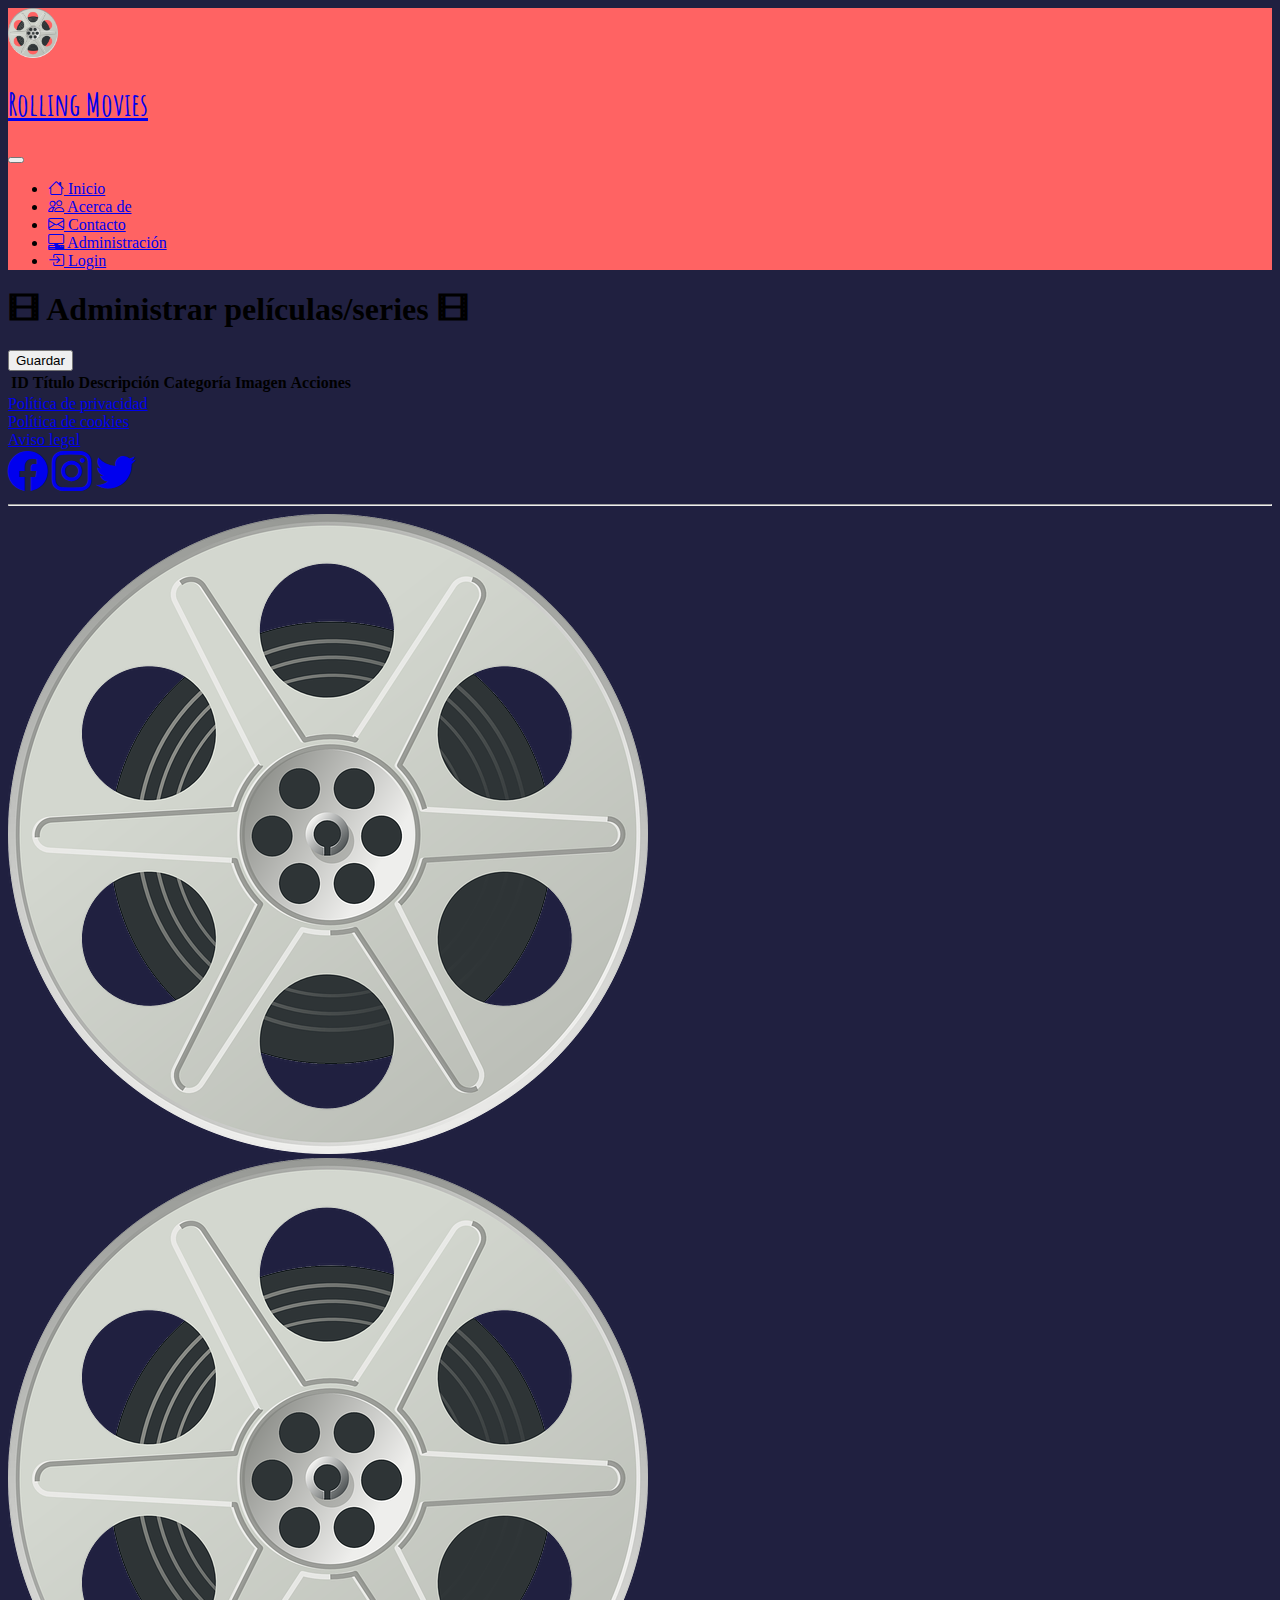
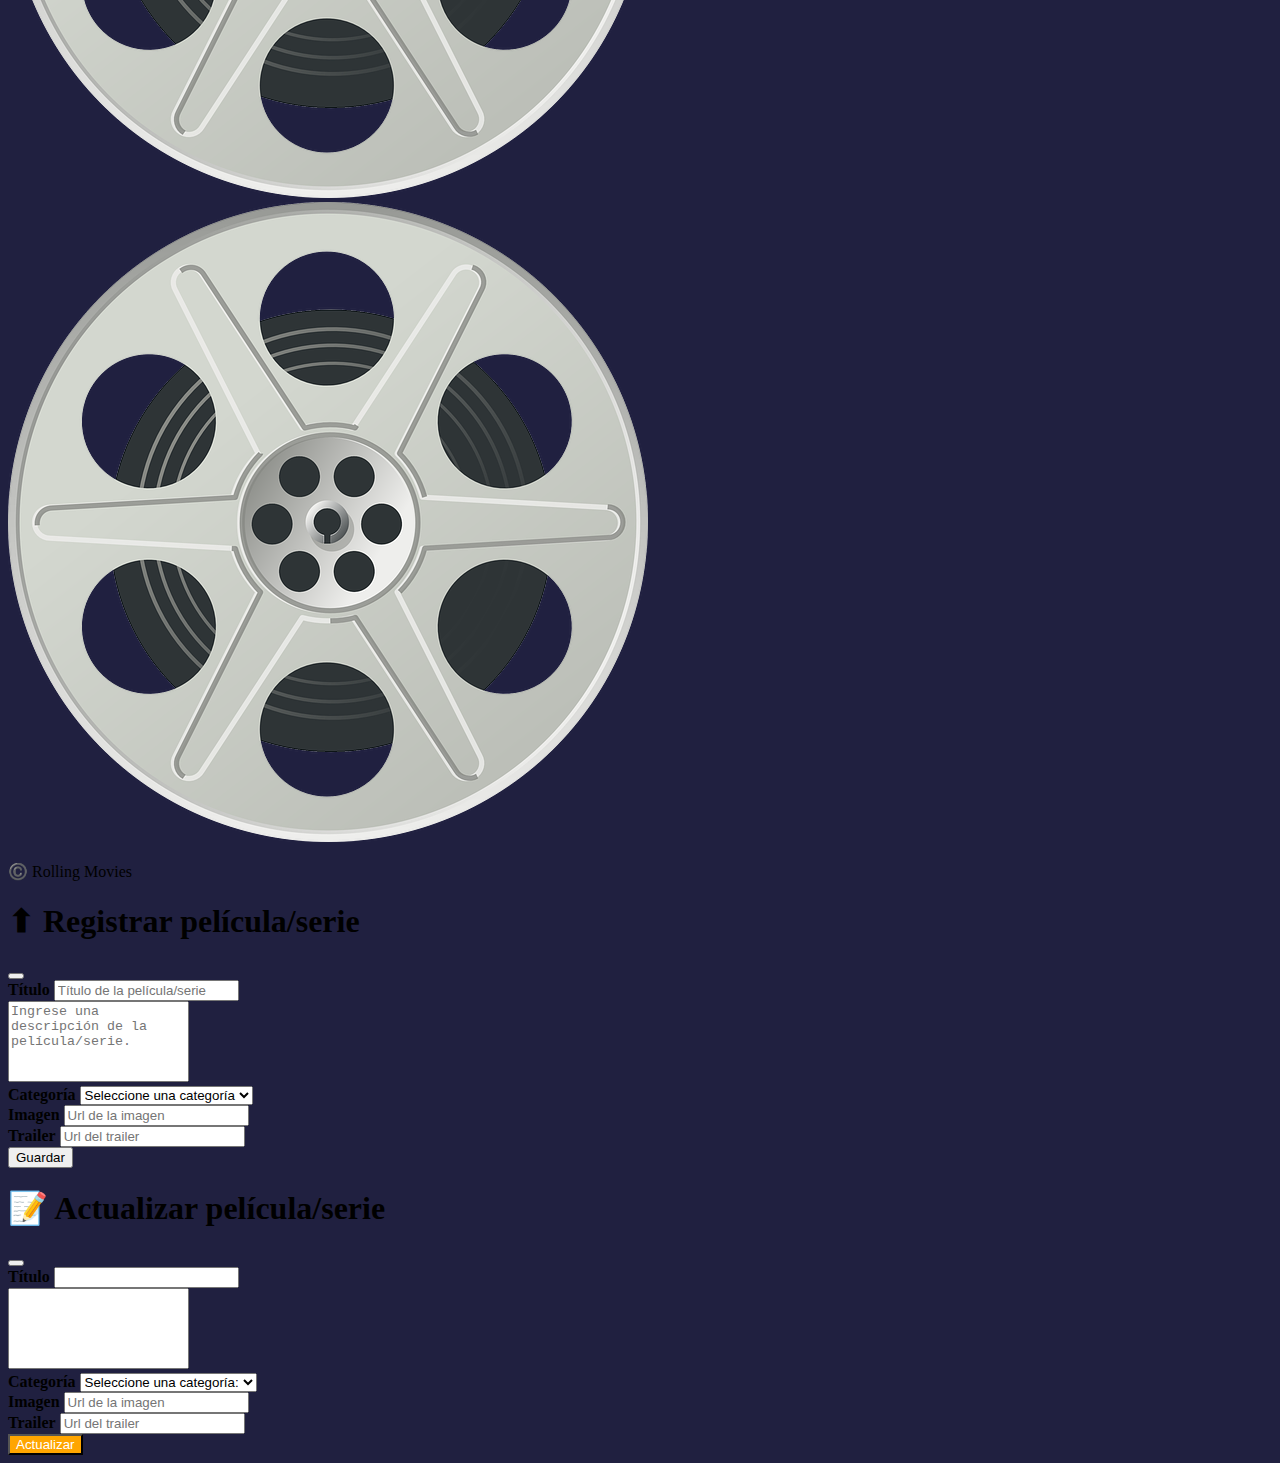
<file: pages/administracion/administracion.html>
<!DOCTYPE html>
<html lang="es">

<head>
  <meta charset="UTF-8">
  <meta http-equiv="X-UA-Compatible" content="IE=edge">
  <meta name="viewport" content="width=device-width, initial-scale=1.0">
  <meta name="description" content="Página de administración de Rolling Movies, 
    tu sitio de streaming de series o películas.">
  <meta name="keywords" content="Películas, Series, Streaming">
  <meta name="author" content="Grupo 2" />
  <link rel="icon" type="image/png" href="/assets/logo.png" />
  <link rel="stylesheet" href="/global.css">
  <link rel="stylesheet" href="/pages/administracion/administracion.css">
  <link href="https://cdn.jsdelivr.net/npm/bootstrap@5.2.3/dist/css/bootstrap.min.css" rel="stylesheet"
    integrity="sha384-rbsA2VBKQhggwzxH7pPCaAqO46MgnOM80zW1RWuH61DGLwZJEdK2Kadq2F9CUG65" crossorigin="anonymous" />
  <link rel="stylesheet" href="https://cdn.jsdelivr.net/npm/bootstrap-icons@1.10.3/font/bootstrap-icons.css">
  <link rel="preconnect" href="https://fonts.googleapis.com">
  <link rel="preconnect" href="https://fonts.gstatic.com" crossorigin>
  <link href="https://fonts.googleapis.com/css2?family=Amatic+SC:wght@700&display=swap" rel="stylesheet">
  <title>Administración</title>
</head>

<body class="d-flex flex-column justify-content-between min-vh-100" data-bs-spy="scroll" data-bs-target="#menuPrincipal"
  data-bs-root-margin="0px 0px -40%" data-bs-smooth-scroll="true" tabindex="0">
  <header class="sticky-top">

    <nav id="menuPrincipal" class="navbar navbar-expand-lg bg-dark navbar-dark">
      <div class="container text-center text-lg-end">
        <a class="navbar-brand d-flex align-items-center gap-2" href="/index.html">
          <img class="img-logo" src="/assets/logo.png" alt="Logo">
          <h1 class="ms-3 brand-name">Rolling Movies</h1>
        </a>
        <button class="navbar-toggler" type="button" data-bs-toggle="collapse" data-bs-target="#navbarNav"
          aria-controls="navbarNav" aria-expanded="false" aria-label="Toggle navigation">
          <span class="navbar-toggler-icon"></span>
        </button>
        <div class="collapse navbar-collapse" id="navbarNav">
          <ul class="navbar-nav ms-auto">
            <li class="nav-item">
              <a class="nav-link" href="/index.html">
                <i class="bi bi-house"></i> Inicio</a>
            </li>
            <li class="nav-item">
              <a class="nav-link" href="/pages/about/about.html"><i class="bi bi-people"></i>
                Acerca de</a>
            </li>
            <li class="nav-item">
              <a class="nav-link" href="/pages/contacto/contacto.html"><i class="bi bi-envelope"></i>
                Contacto</a>
            </li>
            <li class="nav-item">
              <a class="nav-link active" aria-current="page" href="#"><i class="bi bi-pc-display-horizontal"></i>
                Administración</a>
            </li>
            <li class="nav-item">
              <a class="nav-link" href="/pages/login/login.html"><i class="bi bi-box-arrow-in-right"></i>
                Login</a>
            </li>
          </ul>
        </div>
      </div>
    </nav>
  </header>
  <main id="mainAdmin" class="container">
    <div class="row mt-5 my-3">
      <div class="col text-center text-white">
        <h1>🎞 Administrar películas/series 🎞</h1>
      </div>
    </div>
    <div class="row">
      <div class="col d-flex justify-content-end">
        <button class="btn btn-success" onclick="openModalCreate()">Guardar</button>
      </div>
    </div>
    <div class="row">
      <div class="col table-responsive" id="table-container">
        <table class="table text-center text-white">
          <thead>
            <tr>
              <th scope="col">ID</th>
              <th scope="col">Título</th>
              <th scope="col">Descripción</th>
              <th scope="col">Categoría</th>
              <th scope="col">Imagen</th>
              <th scope="col">Acciones</th>
            </tr>
          </thead>
          <tbody id="table-body">

          </tbody>
        </table>
      </div>
    </div>
  </main>
  <footer class="footer mt-5">
    <div class=".container">
      <div class="row align-items-center row-width">
        <div class="col-12 col-md mt-2 mt-md-0">
          <a class="footer-items" href="/pages/error/error.html">Política de privacidad</a>
        </div>
        <div class="col-12 col-md">
          <a class="footer-items" href="/pages/error/error.html">Política de cookies</a>
        </div>
        <div class="col-12 col-md mb-3 mb-md-0">
          <a class="footer-items" href="/pages/error/error.html">Aviso legal</a>
        </div>
        <div class="col-12 col-md">
          <a id="facebook" href="/pages/error/error.html" target="_blank"><i
              class="bi bi-facebook me-2 social-icon pointer" style="font-size: 40px"></i></a>
          <a id="instagram" href="/pages/error/error.html" target="_blank"><i
              class="bi bi-instagram me-2 social-icon pointer" style="font-size: 40px"></i></a>
          <a id="twitter" href="/pages/error/error.html" target="_blank"><i class="bi bi-twitter social-icon pointer"
              style="font-size: 40px"></i></a>
        </div>
      </div>
      <hr>
      <div class="row d-md-none row-width">
        <img id="logo-footer" src="/assets/logo.png" alt="">
      </div>
      <div class="row d-none d-md-block d-lg-none row-width">
        <img id="logo-footer-md" src="/assets/logo.png" alt="">
      </div>
      <div class="row d-none d-lg-block row-width">
        <img id="logo-footer-lg" src="/assets/logo.png" alt="">
      </div>
      <div class="row text-white row-width">
        <p>©️ Rolling Movies</p>
      </div>
  </footer>
  <div class="modal fade" id="movieModalCreate" tabindex="-1" aria-labelledby="movieModalCreateLabel"
    aria-hidden="true">
    <div class="modal-dialog modal-dialog-centered">
      <div class="modal-content">
        <div class="modal-header">
          <h1 class="modal-title fs-5" id="movieModalCreateLabel">
            ⬆ Registrar película/serie
          </h1>
          <button type="button" class="btn-close" data-bs-dismiss="modal" aria-label="Close"></button>
        </div>
        <div class="row my-5 ">
          <div class="col-10 offset-1">
            <form onsubmit="createMovie(event)">
              <div class="row mb-2">
                <div class="col">
                  <label>Título</label>
                  <input type="text" class="form-control" placeholder="Título de la película/serie" required
                    id="title" />
                </div>
              </div>
              <div class="row mb-2">
                <div class="col">
                  <textarea class="form-control" rows="5" placeholder="Ingrese una descripción de la película/serie."
                    required id="description"></textarea>
                </div>
              </div>
              <div class="row mb-2">
                <div class="col">
                  <label>Categoría</label>
                  <select class="form-select" aria-label="Default select example" required id="category">
                    <option selected>Seleccione una categoría</option>
                    <option value="Acción">Acción</option>
                    <option value="Comedia">Comedia</option>
                    <option value="Aventura">Aventura</option>
                    <option value="Terror">Terror</option>
                    <option value="Romántica">Romántica</option>
                    <option value="Infantil">Infantil</option>
                  </select>
                </div>
              </div>
              <div class="row mb-2">
                <div class="col">
                  <label>Imagen</label>
                  <input type="text" class="form-control" placeholder="Url de la imagen" required id="pic" />
                </div>
              </div>
              <div class="row mb-2">
                <div class="col">
                  <label>Trailer</label>
                  <input type="text" class="form-control" placeholder="Url del trailer" required id="trailer" />
                </div>
              </div>
          </div>
          <div class="row mt-3">
            <div class="col d-flex justify-content-center">
              <button class="btn btn-success">Guardar</button>
            </div>
          </div>
          </form>
        </div>
      </div>
    </div>
  </div>
  </div>
  <div class="modal fade" id="movieModalUpdate" tabindex="-1" aria-labelledby="movieModalLabel" aria-hidden="true">
    <div class="modal-dialog">
      <div class="modal-content">
        <div class="modal-header">
          <h1 class="modal-title fs-5" id="movieModalLabel">
            📝 Actualizar película/serie
          </h1>
          <button type="button" class="btn-close" data-bs-dismiss="modal" aria-label="Close"></button>
        </div>
        <div class="modal-body mt-5">
          <form onsubmit="updateMovie(event)">
            <div class="row mb-2">
              <div class="col">
                <label>Título</label>
                <input type="text" class="form-control" required id="modalTitle" />
              </div>
            </div>
            <div class="row mb-2">
              <div class="col">
                <textarea class="form-control" rows="5" required id="modalDescription"></textarea>
              </div>
            </div>
            <div class="row mb-2">
              <div class="col">
                <label>Categoría</label>
                <select class="form-select" aria-label="Default select example" required id="modalCategory">
                  <option selected>Seleccione una categoría:</option>
                  <option value="Acción">Acción</option>
                  <option value="Comedia">Comedia</option>
                  <option value="Aventura">Aventura</option>
                  <option value="Terror">Terror</option>
                  <option value="Romántica">Romántica</option>
                  <option value="Infantil">Infantil</option>
                </select>
              </div>
            </div>
            <div class="row mb-2">
              <div class="col">
                <label>Imagen</label>
                <input type="text" class="form-control" placeholder="Url de la imagen" required id="modalPic" />
              </div>
            </div>
            <div class="row mb-2">
              <div class="col">
                <label>Trailer</label>
                <input type="text" class="form-control" placeholder="Url del trailer" required id="modalTrailer" />
              </div>
            </div>
        </div>
        <div class="row mt-3 mb-5">
          <div class="col d-flex justify-content-center">
            <button id="btn-orange" class="btn btn-warning">Actualizar</button>
          </div>
        </div>
        </form>
      </div>
    </div>
  </div>
  </div>
</body>
<script src="https://cdn.jsdelivr.net/npm/bootstrap@5.2.3/dist/js/bootstrap.bundle.min.js"
  integrity="sha384-kenU1KFdBIe4zVF0s0G1M5b4hcpxyD9F7jL+jjXkk+Q2h455rYXK/7HAuoJl+0I4" crossorigin="anonymous"></script>
<script src="/global.js"></script>
<script src="/pages/administracion/administracion.js"></script>

</html>
</file>
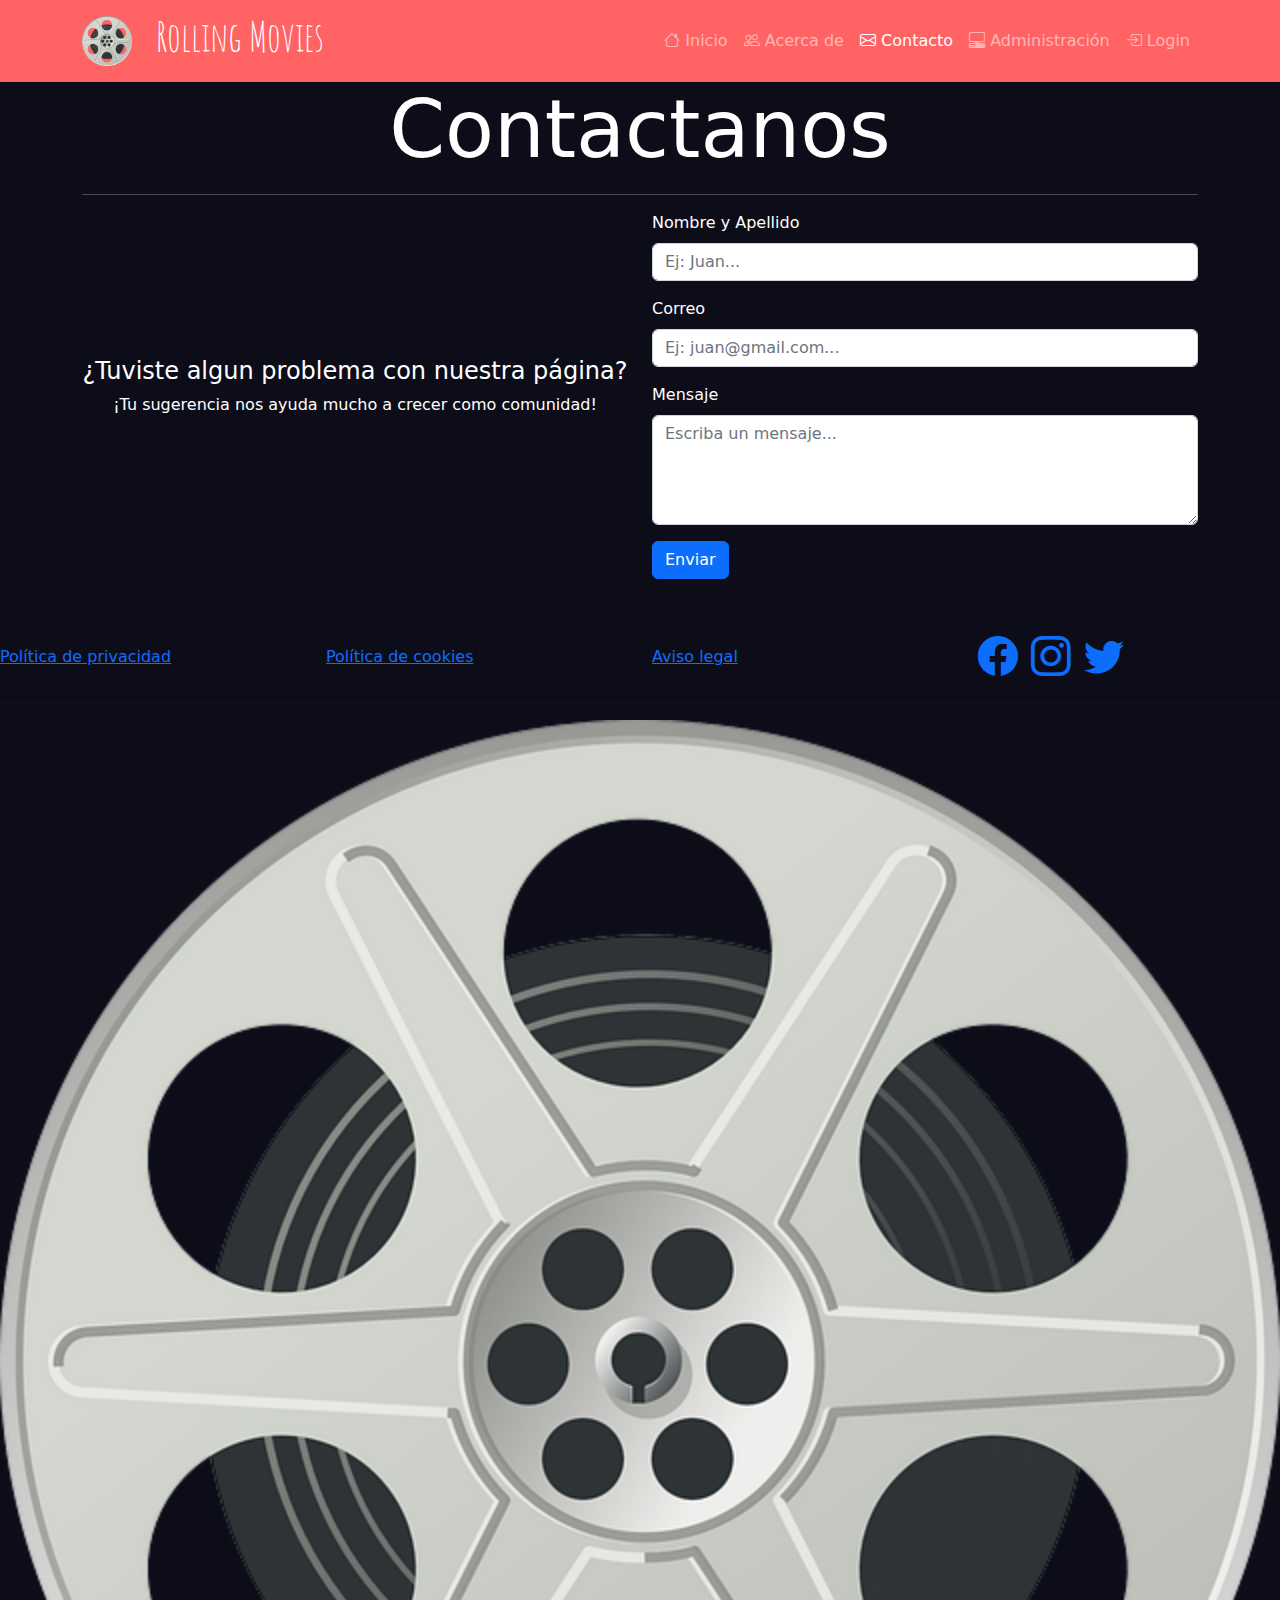
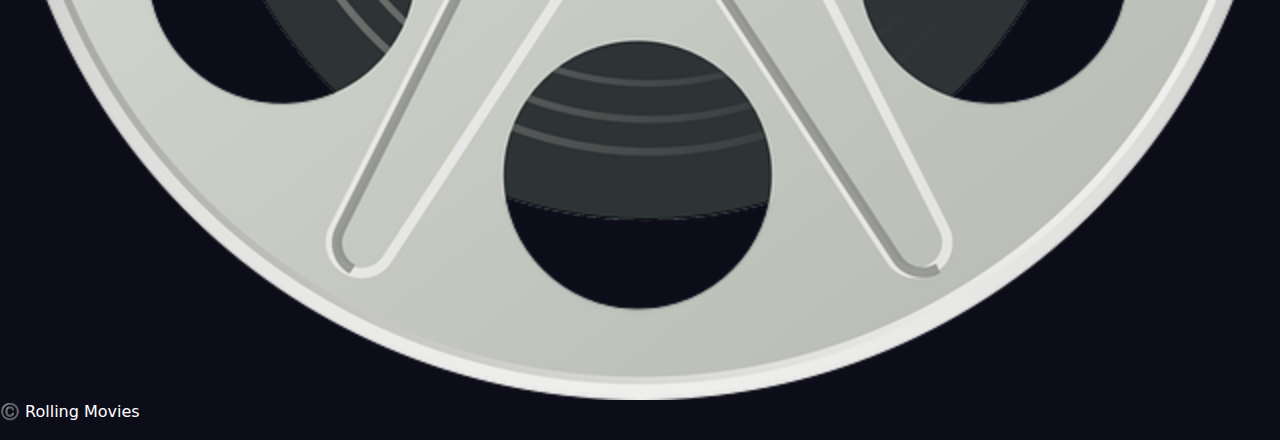
<file: pages/contacto/contacto.html>
<!DOCTYPE html>
<html lang="es">

<head>
  <meta charset="UTF-8">
  <meta http-equiv="X-UA-Compatible" content="IE=edge">
  <meta name="viewport" content="width=device-width, initial-scale=1.0">
  <meta name="description" content="Página de contacto
     de Rolling Movies, tu sitio de streaming de series o películas.">
  <meta name="keywords" content="Películas, Series, Streaming">
  <meta name="author" content="Grupo 2" />
  <link rel="icon" type="image/png" href="/assets/logo.png" />
  <link rel="stylesheet" href="/global.css">
  <link rel="stylesheet" href="/pages/contacto/contacto.css">
  <link rel="stylesheet" href="/bootstrap/bootstrap.min.css">
  <link rel="stylesheet" href="https://cdn.jsdelivr.net/npm/bootstrap-icons@1.10.3/font/bootstrap-icons.css">
  <link rel="preconnect" href="https://fonts.googleapis.com">
  <link rel="preconnect" href="https://fonts.gstatic.com" crossorigin>
  <link href="https://fonts.googleapis.com/css2?family=Amatic+SC:wght@700&display=swap" rel="stylesheet">
  <title>Contacto</title>
</head>

<body class="d-flex flex-column justify-content-between min-vh-100" data-bs-spy="scroll" data-bs-target="#menuPrincipal"
  data-bs-root-margin="0px 0px -40%" data-bs-smooth-scroll="true" tabindex="0">
  <header class="sticky-top">

    <nav id="menuPrincipal" class="navbar navbar-expand-lg bg-dark navbar-dark">
      <div class="container text-center text-lg-end">
        <a class="navbar-brand d-flex align-items-center gap-2" href="/index.html">
          <img class="img-logo" src="/assets/logo.png" alt="Logo">
          <h1 class="ms-3 brand-name">Rolling Movies</h1>
        </a>
        <button class="navbar-toggler" type="button" data-bs-toggle="collapse" data-bs-target="#navbarNav"
          aria-controls="navbarNav" aria-expanded="false" aria-label="Toggle navigation">
          <span class="navbar-toggler-icon"></span>
        </button>
        <div class="collapse navbar-collapse" id="navbarNav">
          <ul class="navbar-nav ms-auto">
            <li class="nav-item">
              <a class="nav-link" href="/index.html">
                <i class="bi bi-house"></i> Inicio</a>
            </li>
            <li class="nav-item">
              <a class="nav-link" href="/pages/about/about.html"><i class="bi bi-people"></i>
                Acerca de</a>
            </li>
            <li class="nav-item">
              <a class="nav-link active" href="/pages/contacto/contacto.html"><i class="bi bi-envelope"></i>
                Contacto</a>
            </li>
            <li class="nav-item">
              <a class="nav-link" aria-current="page" href="/pages/administracion/administracion.html"><i
                  class="bi bi-pc-display-horizontal"></i>
                Administración</a>
            </li>
            <li class="nav-item">
              <a class="nav-link" href="/pages/login/login.html"><i class="bi bi-box-arrow-in-right"></i>
                Login</a>
            </li>
          </ul>
        </div>
      </div>
    </nav>
  </header>
  <main class="container">
    <section>
      <h1 class="display-1 text-center" id="tituloContact"> Contactanos</h1>
      <hr>
      <article class="row d-flex align-items-center">
        <aside class=" text-center col-12 col-md-6">
          <h1 class="" id="subTitulo">¿Tuviste algun problema con nuestra página?</h1>
          <p>¡Tu sugerencia nos ayuda mucho a crecer como comunidad!</p>
        </aside>
        <aside class="col-12 col-md-6">
          <form>
            <div class="mb-3">
              <label for="nombreApellido" class="form-label">Nombre y Apellido</label>
              <input type="text" id="nombre" class="form-control" placeholder="Ej: Juan..." minlength="5" maxlength="22"
                required>
            </div>
            <div class="mb-3">
              <label for="Email" class="form-label">Correo</label>
              <input type="email" id="Email" class="form-control" placeholder="Ej: juan@gmail.com..." required>
            </div>
            <div class="mb-3">
              <label for="consulta" class="form-label">Mensaje</label>
              <textarea type="text" id="mensaje" cols="30" rows="4" class="form-control"
                placeholder="Escriba un mensaje..." minlength="10" maxlength="100" required></textarea>
            </div>
            <button type="submit" class="btn btn-primary" onclick="enviarMail()">Enviar</button>
          </form>
        </aside>
      </article>
    </section>
  </main>
  <footer class="footer mt-5">
    <div class=".container">
      <div class="row align-items-center row-width">
        <div class="col-12 col-md mt-2 mt-md-0">
          <a class="footer-items" href="/pages/error/error.html">Política de privacidad</a>
        </div>
        <div class="col-12 col-md">
          <a class="footer-items" href="/pages/error/error.html">Política de cookies</a>
        </div>
        <div class="col-12 col-md mb-3 mb-md-0">
          <a class="footer-items" href="/pages/error/error.html">Aviso legal</a>
        </div>
        <div class="col-12 col-md">
          <a id="facebook" href="/pages/error/error.html" target="_blank"><i
              class="bi bi-facebook me-2 social-icon pointer" style="font-size: 40px"></i></a>
          <a id="instagram" href="/pages/error/error.html" target="_blank"><i
              class="bi bi-instagram me-2 social-icon pointer" style="font-size: 40px"></i></a>
          <a id="twitter" href="/pages/error/error.html" target="_blank"><i class="bi bi-twitter social-icon pointer"
              style="font-size: 40px"></i></a>
        </div>
      </div>
      <hr>
      <div class="row d-md-none row-width">
        <img id="logo-footer" src="/assets/logo.png" alt="">
      </div>
      <div class="row d-none d-md-block d-lg-none row-width">
        <img id="logo-footer-md" src="/assets/logo.png" alt="">
      </div>
      <div class="row d-none d-lg-block row-width">
        <img id="logo-footer-lg" src="/assets/logo.png" alt="">
      </div>
      <div class="row text-white row-width">
        <p>©️ Rolling Movies</p>
      </div>
  </footer>
</body>
<script src="/pages/contacto/contacto.js"></script>
<script src="/bootstrap/bootstrap.bundle.min.js"></script>

</html>
</file>
<file: global.css>
.img-logo {
    width: 50px;
}

.brand-name{
    font-family: 'Amatic SC', cursive;
}

#menuPrincipal{
    background-color: #FF6363 !important;
}

body{
    background-color: #202040 !important;
}
</file>
<file: pages/administracion/administracion.css>
.pointer{
    cursor: pointer;
}

label{
    font-weight: bold;
}

textarea{
    resize: none;
}

.form-border{
    border: 1px solid #ced4da;
    padding: 20px;
    border-radius: 10px;
}

#orange{
    color: orange;
}

#btn-orange{
    background-color: orange;
    color: white;
}

#btn-orange:hover{
    background-color: rgb(227, 147, 0);
}
</file>
<file: pages/contacto/contacto.css>
body {
	background-image: linear-gradient(
			0deg,
			rgba(0, 0, 0, 0.6),
			rgba(0, 0, 0, 0.6)
		),
		url("https://i.blogs.es/43fabb/the-last-of-us-cartel/1366_2000.jpeg");
}

main {
	color: white;
}

#subTitulo {
	font-size: 150%;
}

#tituloContact {
}
</file>
